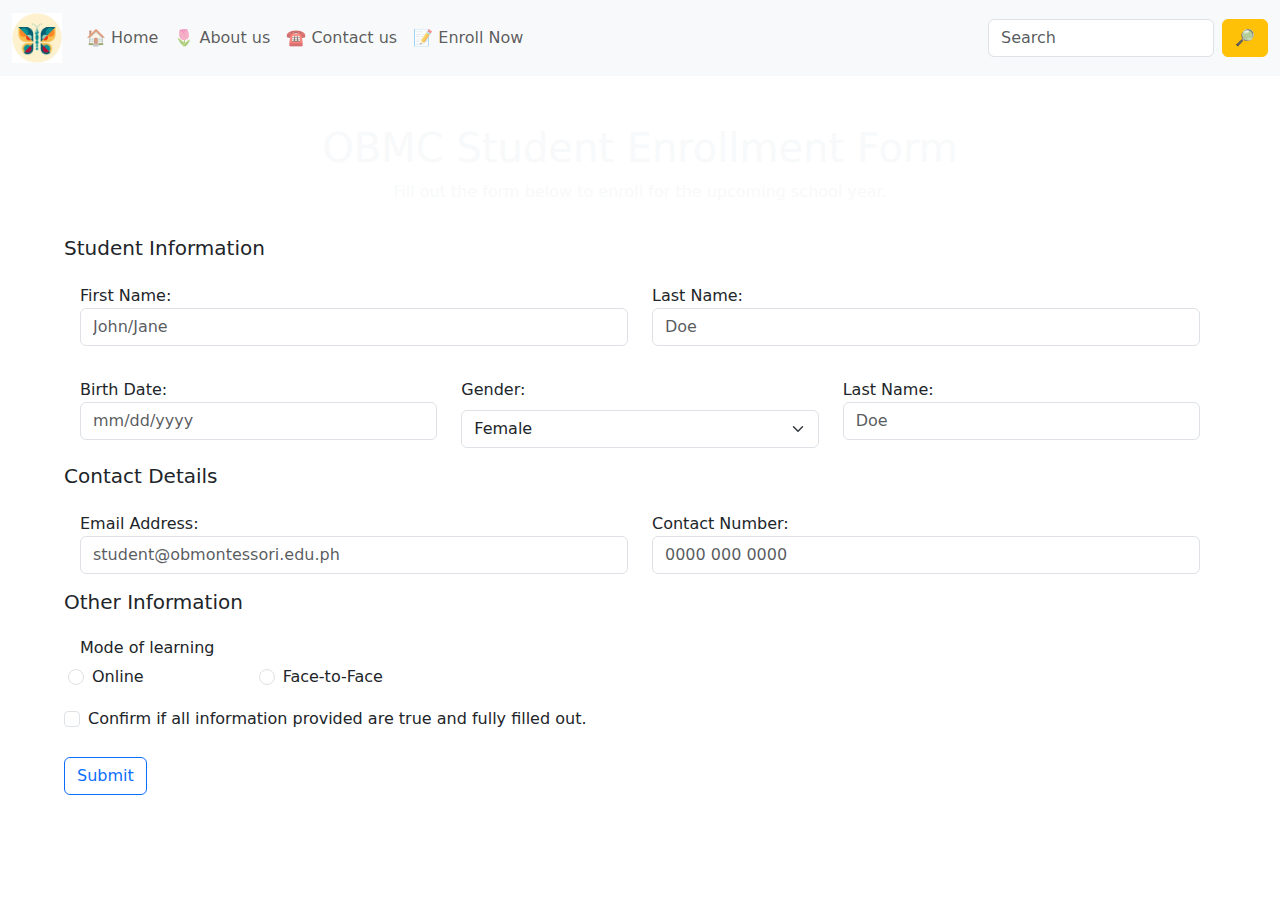
<file: index.html>
<!DOCTYPE html>
<html lang="en">
<head>
    <meta charset="UTF-8">
    <meta name="viewport" content="width=device-width, initial-scale=1.0">
    <title>Skills Test</title>
    <link rel="stylesheet" type="text/css" href="style.css">

    <link href="https://cdn.jsdelivr.net/npm/bootstrap@5.3.3/dist/css/bootstrap.min.css" rel="stylesheet">  

</head>
<body>

    <body class="contact">
    
    <nav class="navbar navbar-expand-sm navbar-light bg-light">

        <div class="container-fluid">

            <a class="navbar-brand" href="#"> <img src="[data-uri]" alt="logo" height="50px"> </a>

            <button class="navbar-toggler" data-bs-toggle="collapse" data-bs-target="#mynavbar">
                <span class="navbar-toggler-icon"> </span> 
            </button>

            <div class="collapse navbar-collapse" id="mynavbar">

                <ul class="navbar-nav me-auto">
                    <li class="nav-item">
                        <a class="nav-link" href="index.html" target="_self"> 🏠 Home </a>
                    </li>
                     <li class="nav-item">
                        <a class="nav-link" href="about.html" target="_self"> 🌷 About us </a>
                    </li>
                    <li class="nav-item">
                        <a class="nav-link" href="contact.html" target="_self"> ☎️ Contact us </a>
                    </li>
                    <li class="nav-item">
                        <a class="nav-link" href="enroll.html" target="_self"> 📝 Enroll Now </a>
                    </li>
                </ul>

                <form class="d-flex">
                    <input class="form-control me-2" type="text" placeholder="Search">
                    <button class="btn btn-warning" type="button"> 🔎 </button>
                </form>

            </div>

        </div>

    </nav>

 <div class="container-fluid p-5">
    <div class="text-center">
        <h1 class="text-light">OBMC Student Enrollment Form</h1>
        <p class="text-light">Fill out the form below to enroll for the upcoming school year.</p>
    </div>

    <div class="form bg-white rounded p-3 bg-opacity-75">
        <h5>Student Information</h5>

        <form>
            <div class="row p-3">
                <div class="col">
                    <label for="firstname">First Name:</label>
                    <input type="firstname" class="form-control" id="firstname" placeholder="John/Jane" name="firstname">
                </div>
                    <div class="col">
                        <label for="lastname">Last Name:</label>
                        <input type="lastname" class="form-control" id="lastname" placeholder="Doe" name="lastname">
                    </div>
            </div>

            <div class="row p-3">

                <div class="col">
                    <label for="birth">Birth Date:</label>
                    <input type="birth" class="form-control" id="birth" placeholder="mm/dd/yyyy" name="birth">
                </div>

                <div class="col">
                    <label for="sel1" class="form-label">Gender:</label>
                    <select class="form-select" id="sel1" name="sellist1">
                        <option>Female</option>
                        <option>Male</option>
                        <option>Rather not say</option>
                    </select>
                </div>

                <div class="col">
                    <label for="lastname">Last Name:</label>
                    <input type="lastname" class="form-control" id="lastname" placeholder="Doe" name="lastname">
                </div>

            </div>

        <h5>Contact Details</h5>

            <div class="row p-3">

                <div class="col">
                    <label for="email">Email Address:</label>
                    <input type="email" class="form-control" id="email" placeholder="student@obmontessori.edu.ph" name="email">
                </div>

                <div class="col">
                    <label for="contact">Contact Number:</label>
                    <input type="contact" class="form-control" id="contact" placeholder="0000 000 0000" name="contact">
                </div>
            </div>

        <h5>Other Information</h5>

            <div class="row p-3">
                <h6>Mode of learning</h6>

                <div class="col-sm-2 form-check">
                    <input type="radio" class="form-check-input" id="rad2" name="option3" value="yes">
                    <label class="form-check-label" for="rad2">Online</label>
                </div>

                <div class="col-sm-2 form-check">
                    <input type="radio" class="form-check-input" id="rad2" name="option3" value="yes">
                    <label class="form-check-label" for="rad2">Face-to-Face</label>
                </div>

            </div>
        
        <div class="form-check">
            <input type="checkbox" class="form-check-input" id="check1" name="option1" value="checked">
            <label class="form-check-label" for="check1" >Confirm if all information provided are true and fully filled out.</label>
        </div>

        <br>

        <button type="button" class="btn btn-outline-primary">Submit</button>

        </form>

    </div>

 </div>
    
<script src="https://cdn.jsdelivr.net/npm/bootstrap@5.3.3/dist/js/bootstrap.bundle.min.js"></script>

</body>
</html>
</file>
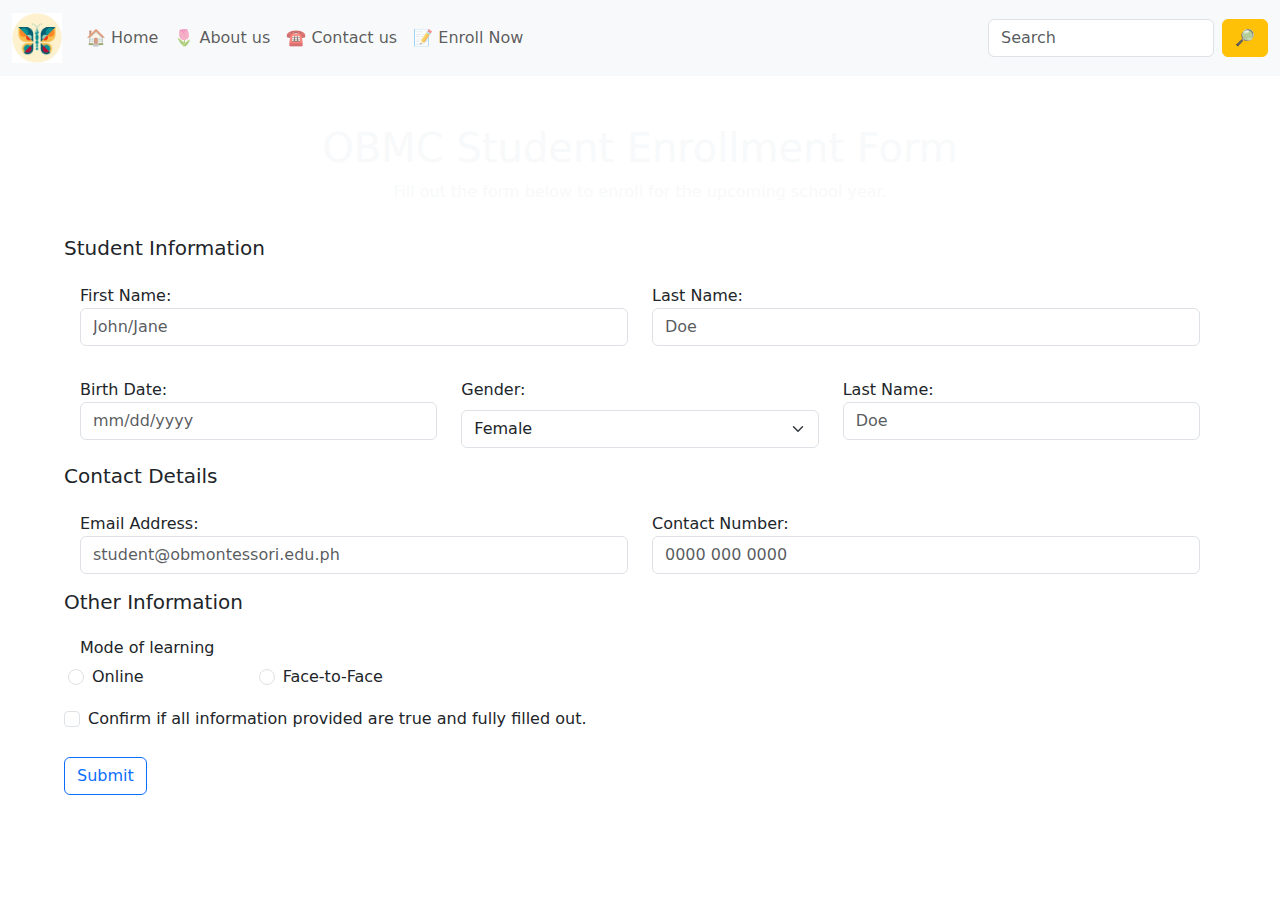
<file: enroll.html>
<!DOCTYPE html>
<html lang="en">
<head>
    <meta charset="UTF-8">
    <meta name="viewport" content="width=device-width, initial-scale=1.0">
    <title>Skills Test</title>
    <link rel="stylesheet" type="text/css" href="style.css">

    <link href="https://cdn.jsdelivr.net/npm/bootstrap@5.3.3/dist/css/bootstrap.min.css" rel="stylesheet">  

</head>
<body>

    <body class="contact">
    
    <nav class="navbar navbar-expand-sm navbar-light bg-light">

        <div class="container-fluid">

            <a class="navbar-brand" href="#"> <img src="[data-uri]" alt="logo" height="50px"> </a>

            <button class="navbar-toggler" data-bs-toggle="collapse" data-bs-target="#mynavbar">
                <span class="navbar-toggler-icon"> </span> 
            </button>

            <div class="collapse navbar-collapse" id="mynavbar">

                <ul class="navbar-nav me-auto">
                    <li class="nav-item">
                        <a class="nav-link" href="index.html" target="_self"> 🏠 Home </a>
                    </li>
                     <li class="nav-item">
                        <a class="nav-link" href="about.html" target="_self"> 🌷 About us </a>
                    </li>
                    <li class="nav-item">
                        <a class="nav-link" href="contact.html" target="_self"> ☎️ Contact us </a>
                    </li>
                    <li class="nav-item">
                        <a class="nav-link" href="enroll.html" target="_self"> 📝 Enroll Now </a>
                    </li>
                </ul>

                <form class="d-flex">
                    <input class="form-control me-2" type="text" placeholder="Search">
                    <button class="btn btn-warning" type="button"> 🔎 </button>
                </form>

            </div>

        </div>

    </nav>

 <div class="container-fluid p-5">
    <div class="text-center">
        <h1 class="text-light">OBMC Student Enrollment Form</h1>
        <p class="text-light">Fill out the form below to enroll for the upcoming school year.</p>
    </div>

    <div class="form bg-white rounded p-3 bg-opacity-75">
        <h5>Student Information</h5>

        <form>
            <div class="row p-3">
                <div class="col">
                    <label for="firstname">First Name:</label>
                    <input type="firstname" class="form-control" id="firstname" placeholder="John/Jane" name="firstname">
                </div>
                    <div class="col">
                        <label for="lastname">Last Name:</label>
                        <input type="lastname" class="form-control" id="lastname" placeholder="Doe" name="lastname">
                    </div>
            </div>

            <div class="row p-3">

                <div class="col">
                    <label for="birth">Birth Date:</label>
                    <input type="birth" class="form-control" id="birth" placeholder="mm/dd/yyyy" name="birth">
                </div>

                <div class="col">
                    <label for="sel1" class="form-label">Gender:</label>
                    <select class="form-select" id="sel1" name="sellist1">
                        <option>Female</option>
                        <option>Male</option>
                        <option>Rather not say</option>
                    </select>
                </div>

                <div class="col">
                    <label for="lastname">Last Name:</label>
                    <input type="lastname" class="form-control" id="lastname" placeholder="Doe" name="lastname">
                </div>

            </div>

        <h5>Contact Details</h5>

            <div class="row p-3">

                <div class="col">
                    <label for="email">Email Address:</label>
                    <input type="email" class="form-control" id="email" placeholder="student@obmontessori.edu.ph" name="email">
                </div>

                <div class="col">
                    <label for="contact">Contact Number:</label>
                    <input type="contact" class="form-control" id="contact" placeholder="0000 000 0000" name="contact">
                </div>
            </div>

        <h5>Other Information</h5>

            <div class="row p-3">
                <h6>Mode of learning</h6>

                <div class="col-sm-2 form-check">
                    <input type="radio" class="form-check-input" id="rad2" name="option3" value="yes">
                    <label class="form-check-label" for="rad2">Online</label>
                </div>

                <div class="col-sm-2 form-check">
                    <input type="radio" class="form-check-input" id="rad2" name="option3" value="yes">
                    <label class="form-check-label" for="rad2">Face-to-Face</label>
                </div>

            </div>
        
        <div class="form-check">
            <input type="checkbox" class="form-check-input" id="check1" name="option1" value="checked">
            <label class="form-check-label" for="check1" >Confirm if all information provided are true and fully filled out.</label>
        </div>

        <br>

        <button type="button" class="btn btn-outline-primary">Submit</button>

        </form>

    </div>

 </div>
    
<script src="https://cdn.jsdelivr.net/npm/bootstrap@5.3.3/dist/js/bootstrap.bundle.min.js"></script>

</body>
</html>
</file>
<file: style.css>
body {background-image: url(https://obmontessori.orangeapps.ph/landing/obmontessori/images/Las%20Pinas%20Facade.jpg); background-size: cover; font-family: 'Gill Sans', 'Gill Sans MT', Calibri, 'Trebuchet MS', sans-serif;}
</file>
